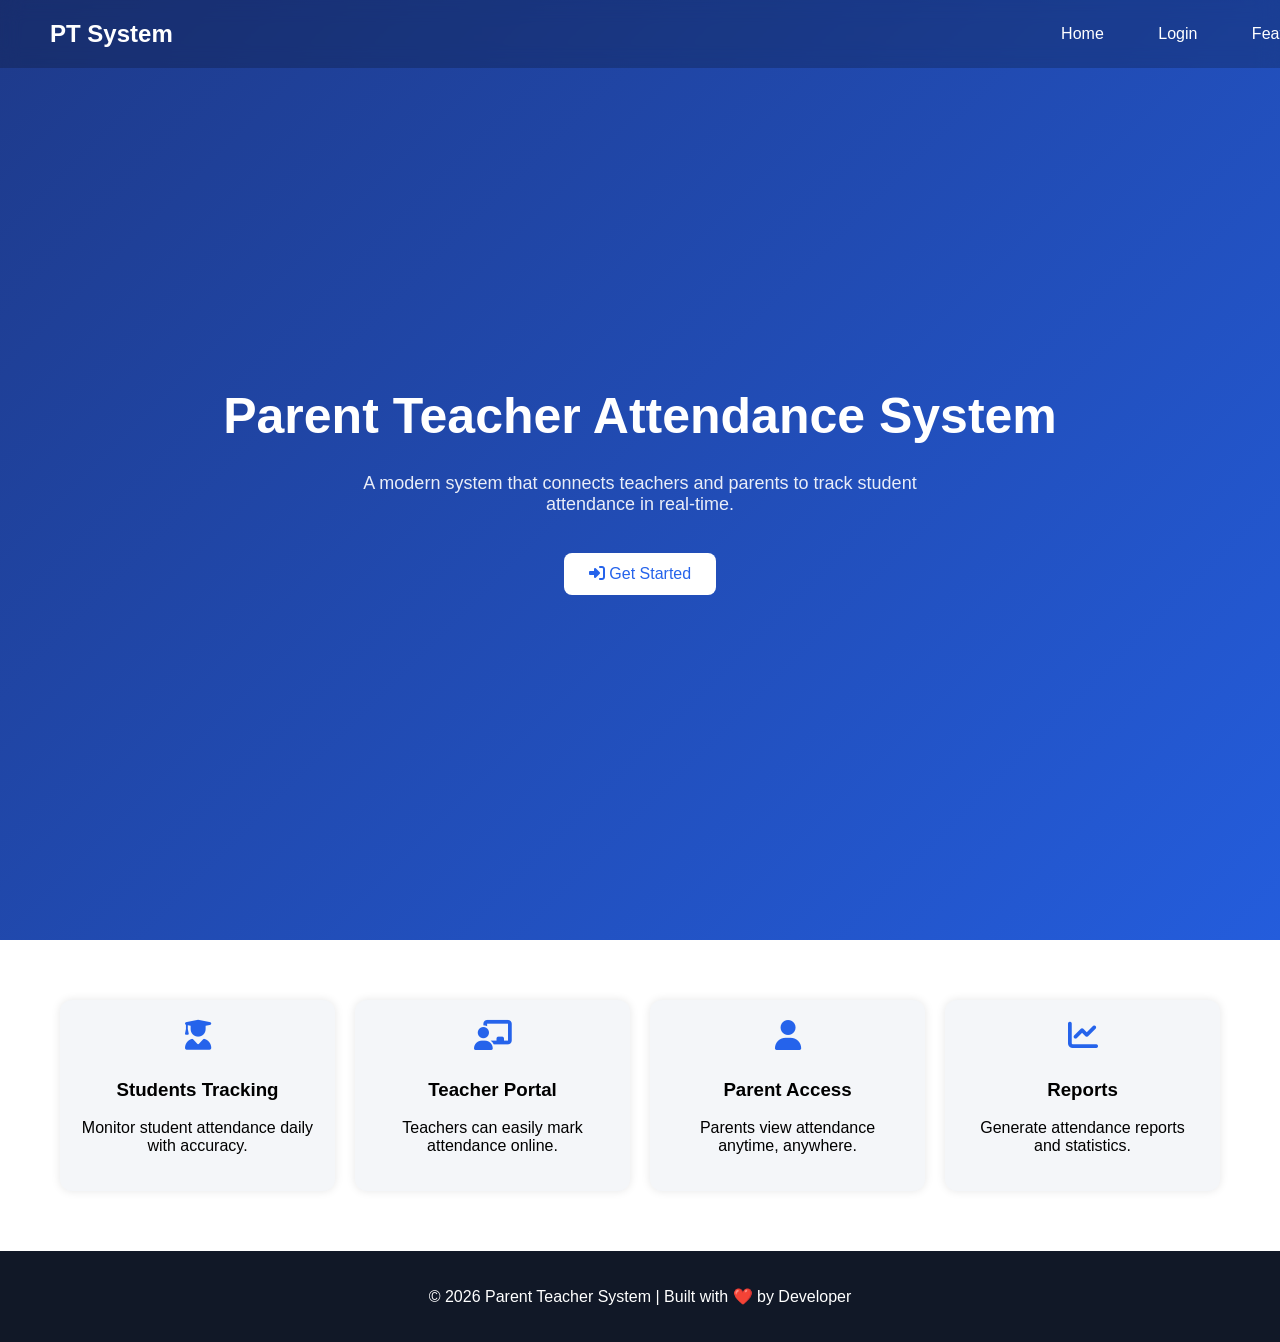
<file: index.html>
<!DOCTYPE html>
<html lang="en">
<head>
<meta charset="UTF-8">
<title>Parent Teacher System</title>

<meta name="viewport" content="width=device-width, initial-scale=1.0">

<link rel="stylesheet" href="css/style.css">

<!-- Font Awesome -->
<link rel="stylesheet" href="https://cdnjs.cloudflare.com/ajax/libs/font-awesome/6.5.0/css/all.min.css">

<style>
body{
margin:0;
font-family:Arial, sans-serif;
background:linear-gradient(135deg,#1e3a8a,#2563eb);
color:white;
}

/* NAVBAR */
nav{
display:flex;
justify-content:space-between;
align-items:center;
padding:20px 50px;
background:rgba(0,0,0,0.2);
backdrop-filter:blur(10px);
position:fixed;
width:100%;
top:0;
}

nav h2{
margin:0;
}

nav a{
color:white;
text-decoration:none;
margin-left:20px;
padding:8px 15px;
border-radius:6px;
transition:0.3s;
}

nav a:hover{
background:white;
color:#2563eb;
}

/* HERO */
.hero{
height:100vh;
display:flex;
justify-content:center;
align-items:center;
text-align:center;
flex-direction:column;
padding:20px;
}

.hero h1{
font-size:50px;
margin-bottom:10px;
}

.hero p{
font-size:18px;
max-width:600px;
opacity:0.9;
}

.btn{
margin-top:20px;
padding:12px 25px;
background:white;
color:#2563eb;
border:none;
border-radius:8px;
font-size:16px;
cursor:pointer;
text-decoration:none;
transition:0.3s;
}

.btn:hover{
transform:scale(1.05);
}

/* FEATURES */
.features{
display:grid;
grid-template-columns:repeat(auto-fit,minmax(250px,1fr));
gap:20px;
padding:60px;
background:white;
color:black;
}

.card{
background:#f4f6f9;
padding:20px;
border-radius:12px;
text-align:center;
box-shadow:0 0 10px rgba(0,0,0,0.1);
transition:0.3s;
}

.card:hover{
transform:translateY(-5px);
}

.card i{
font-size:30px;
color:#2563eb;
margin-bottom:10px;
}

/* FOOTER */
footer{
text-align:center;
padding:20px;
background:#111827;
color:white;
}

/* RESPONSIVE */
@media(max-width:768px){
.hero h1{
font-size:32px;
}

nav{
flex-direction:column;
}
}
</style>

</head>

<body>

<!-- NAVBAR -->
<nav>
<h2>PT System</h2>

<div>
<a href="index.html">Home</a>
<a href="login.html">Login</a>
<a href="#features">Features</a>
</div>
</nav>

<!-- HERO -->
<section class="hero">

<h1>Parent Teacher Attendance System</h1>

<p>
A modern system that connects teachers and parents to track student attendance in real-time.
</p>

<a href="login.html" class="btn">
<i class="fa fa-right-to-bracket"></i> Get Started
</a>

</section>

<!-- FEATURES -->
<section class="features" id="features">

<div class="card">
<i class="fa fa-user-graduate"></i>
<h3>Students Tracking</h3>
<p>Monitor student attendance daily with accuracy.</p>
</div>

<div class="card">
<i class="fa fa-chalkboard-teacher"></i>
<h3>Teacher Portal</h3>
<p>Teachers can easily mark attendance online.</p>
</div>

<div class="card">
<i class="fa fa-user"></i>
<h3>Parent Access</h3>
<p>Parents view attendance anytime, anywhere.</p>
</div>

<div class="card">
<i class="fa fa-chart-line"></i>
<h3>Reports</h3>
<p>Generate attendance reports and statistics.</p>
</div>

</section>

<!-- FOOTER -->
<footer>
<p>© 2026 Parent Teacher System | Built with ❤️ by Developer</p>
</footer>

</body>
</html>
</file>
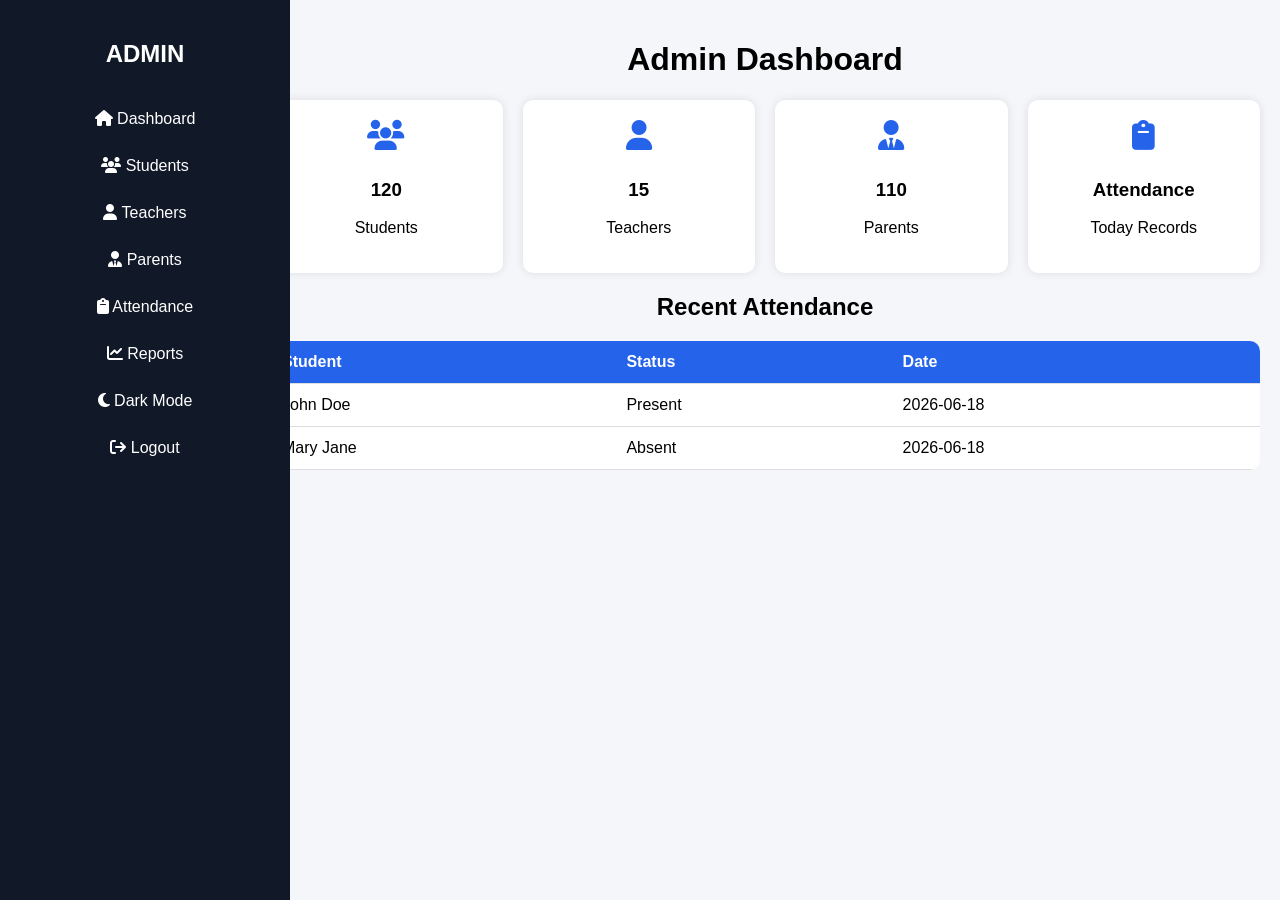
<file: admin.html>
<!DOCTYPE html>
<html lang="en">
<head>
<meta charset="UTF-8">
<title>Admin Dashboard</title>
<link rel="stylesheet" href="css/style.css">

<!-- Icons -->
<link rel="stylesheet" href="https://cdnjs.cloudflare.com/ajax/libs/font-awesome/6.5.0/css/all.min.css">

<style>
body{
margin:0;
font-family:Arial;
display:flex;
background:#f4f6f9;
}

/* SIDEBAR */
.sidebar{
width:250px;
height:100vh;
background:#111827;
color:white;
padding:20px;
position:fixed;
}

.sidebar h2{
text-align:center;
margin-bottom:30px;
}

.sidebar a{
display:block;
color:white;
padding:12px;
text-decoration:none;
margin:5px 0;
border-radius:8px;
}

.sidebar a:hover{
background:#1f2937;
}

/* MAIN */
.main{
margin-left:250px;
width:100%;
padding:20px;
}

/* CARDS */
.cards{
display:grid;
grid-template-columns:repeat(4,1fr);
gap:20px;
}

.card{
background:white;
padding:20px;
border-radius:10px;
box-shadow:0 0 10px rgba(0,0,0,0.1);
text-align:center;
}

.card i{
font-size:30px;
margin-bottom:10px;
color:#2563eb;
}

/* TABLE */
table{
width:100%;
margin-top:20px;
background:white;
border-collapse:collapse;
border-radius:10px;
overflow:hidden;
}

th,td{
padding:12px;
border-bottom:1px solid #ddd;
text-align:left;
}

th{
background:#2563eb;
color:white;
}

/* DARK MODE */
.dark{
background:#0f172a;
color:white;
}

.dark .card,
.dark table{
background:#1e293b;
color:white;
}
</style>
</head>

<body>

<!-- SIDEBAR -->
<div class="sidebar">
<h2>ADMIN</h2>

<a href="#"><i class="fa fa-home"></i> Dashboard</a>
<a href="#"><i class="fa fa-users"></i> Students</a>
<a href="#"><i class="fa fa-user"></i> Teachers</a>
<a href="#"><i class="fa fa-user-tie"></i> Parents</a>
<a href="#"><i class="fa fa-clipboard"></i> Attendance</a>
<a href="#"><i class="fa fa-chart-line"></i> Reports</a>
<a href="#" onclick="toggleDark()"><i class="fa fa-moon"></i> Dark Mode</a>
<a href="login.html"><i class="fa fa-sign-out"></i> Logout</a>
</div>

<!-- MAIN -->
<div class="main">

<h1>Admin Dashboard</h1>

<!-- CARDS -->
<div class="cards">

<div class="card">
<i class="fa fa-users"></i>
<h3>120</h3>
<p>Students</p>
</div>

<div class="card">
<i class="fa fa-user"></i>
<h3>15</h3>
<p>Teachers</p>
</div>

<div class="card">
<i class="fa fa-user-tie"></i>
<h3>110</h3>
<p>Parents</p>
</div>

<div class="card">
<i class="fa fa-clipboard"></i>
<h3>Attendance</h3>
<p>Today Records</p>
</div>

</div>

<!-- TABLE -->
<h2>Recent Attendance</h2>

<table>
<tr>
<th>Student</th>
<th>Status</th>
<th>Date</th>
</tr>

<tr>
<td>John Doe</td>
<td>Present</td>
<td>2026-06-18</td>
</tr>

<tr>
<td>Mary Jane</td>
<td>Absent</td>
<td>2026-06-18</td>
</tr>

</table>

</div>

<script>
function toggleDark(){
document.body.classList.toggle("dark");
}
</script>

</body>
</html>
</file>
<file: css/style.css>
body{
font-family:Arial;
background:#f4f6f9;
text-align:center;
}

button{
padding:10px;
background:blue;
color:white;
border:none;
border-radius:5px;
}

input, select{
padding:10px;
margin:5px;
}
</file>
